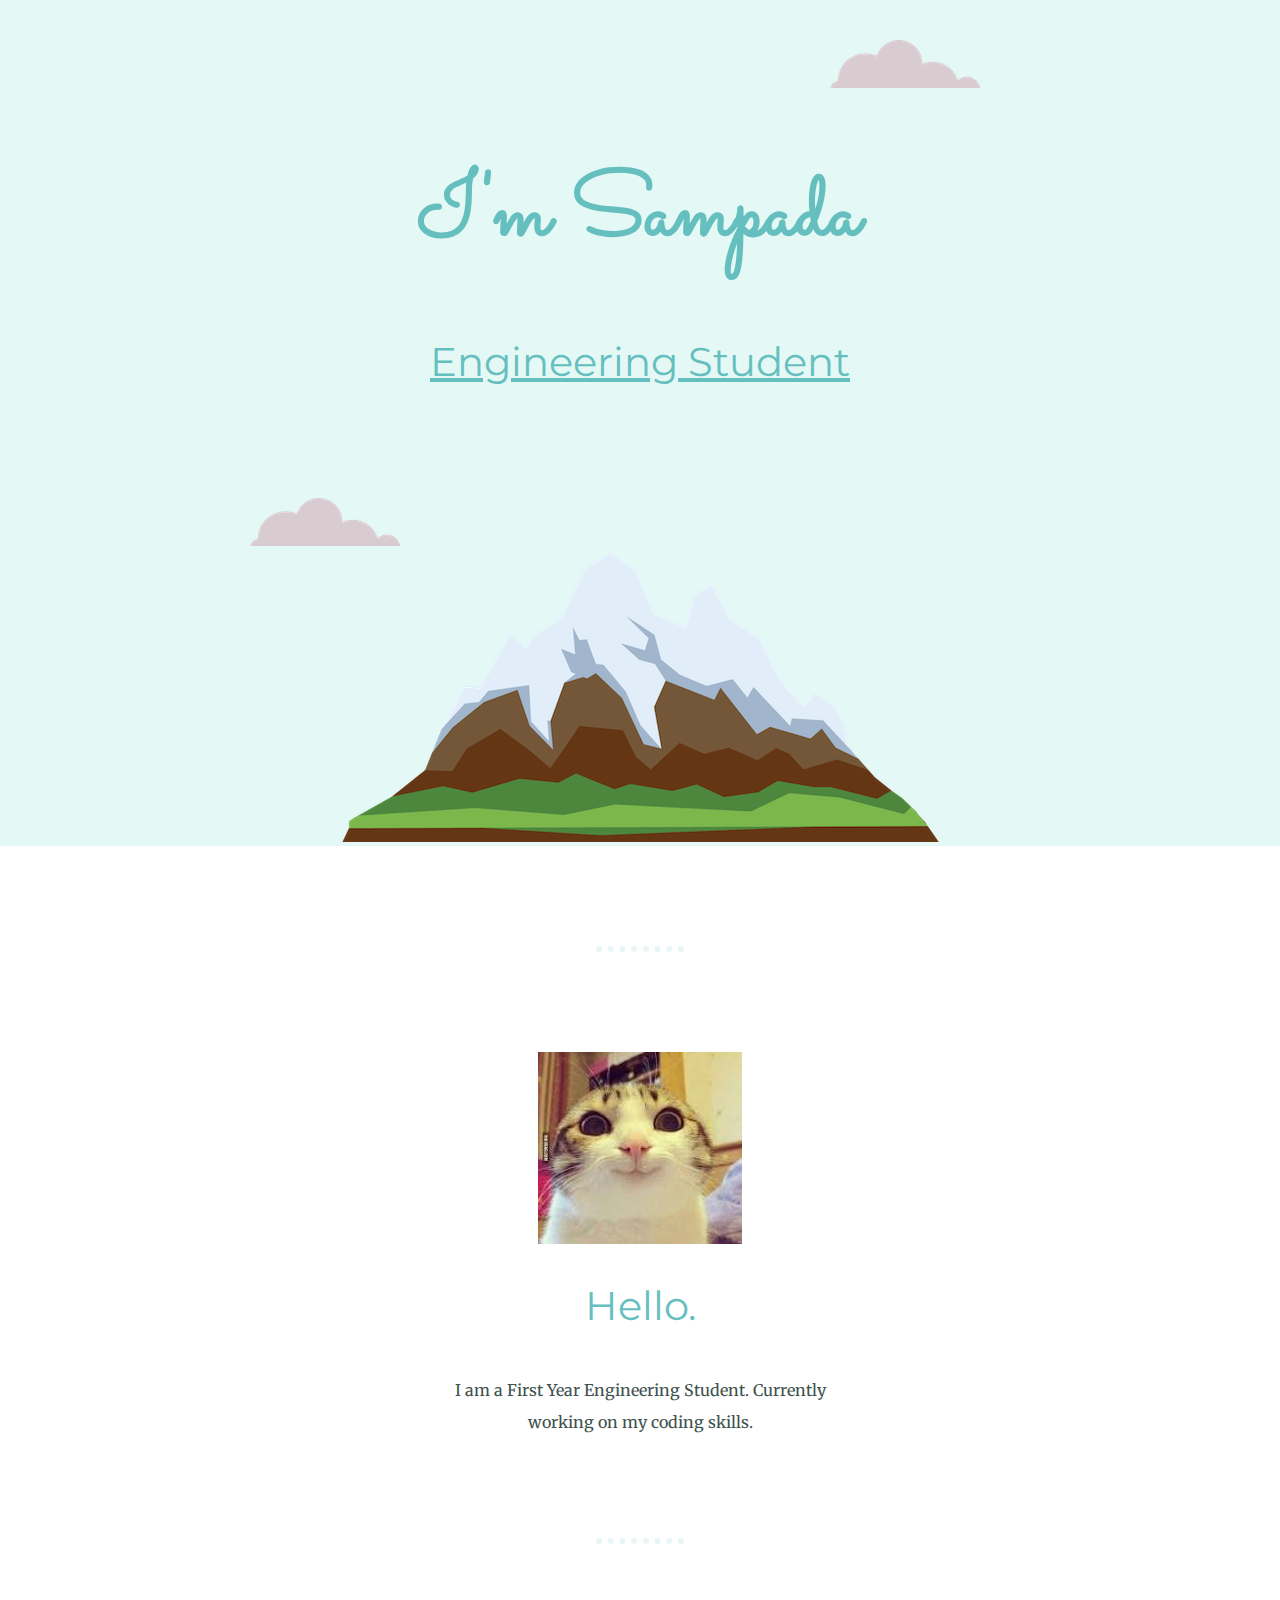
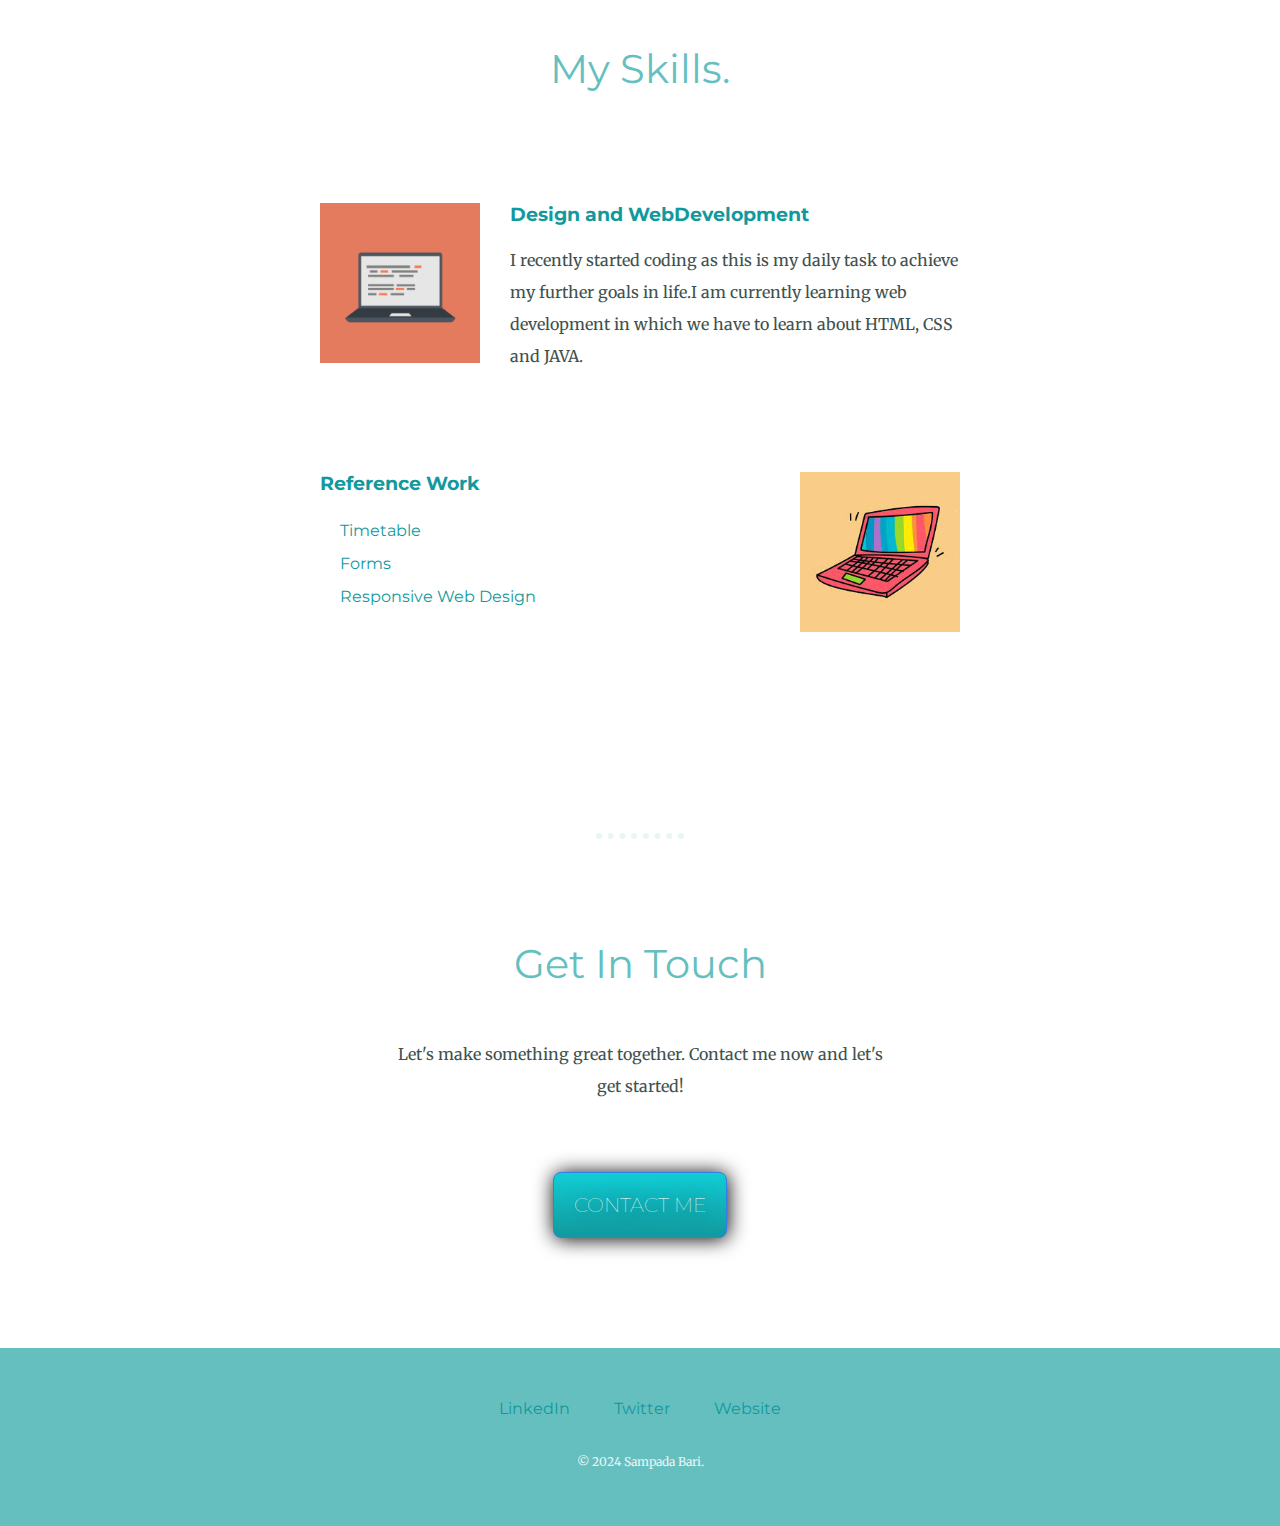
<file: index.html>
<!DOCTYPE html>
<html lang="en">
<head>
    <meta charset="UTF-8">
    <meta name="viewport" content="width=device-width, initial-scale=1.0">
    <title>Sampada Bari</title>
    <link rel="stylesheet" href="css/styles.css">
    <link rel="icon" href="favicon (4).ico">
    <link rel="preconnect" href="https://fonts.googleapis.com">
    <link rel="preconnect" href="https://fonts.gstatic.com" crossorigin>
    <link href="https://fonts.googleapis.com/css2?family=Merriweather:ital,wght@0,300;0,400;0,700;0,900;1,300;1,400;1,700;1,900&family=Montserrat:ital,wght@0,100..900;1,100..900&family=Sacramento&display=swap" rel="stylesheet"></head>
<body>
    <div class="top-container">
        <img class="top-cloud" src="images/cloud.png" alt="cloud-img">
        <h1>I'm Sampada</h1>
        <h2>
          <p><span class="Student">Engineering Student</span></p>
        </h2>
        <img class="bottom-cloud" src="images/cloud.png" alt="cloud-img">
        <img src="images/mountain.png" alt="mountain-img">
    </div>
    <hr>
    <div class="middle-container">
        <div class="profile">
              <img src="[data-uri]" alt="A picture by sampada">
              <h2>Hello.</h2>
              <p class="intro">I am a First Year Engineering Student. Currently working on my coding skills.    </p>
        </div>
        <hr>
        <div class="skills">
            <h2>My Skills.</h2>
            <div class="skill-row">
                <img class="computer" src="images/computer.png" alt="computer-img">
                <h3>Design and WebDevelopment</h3>
                <p>I recently started coding as this is my daily task to achieve my further goals in life.I am 
                    currently learning web development in which we have to learn about HTML, CSS and JAVA. </p>
            </div>
            <div class="skill-row">
                <img class="laptop" src="laptop.jpg" alt="claptop-img">
                <h3>Reference Work</h3>
                <p>
                    <a href="LabTen.html">Timetable</a><br>
                    <a href="LabEleven.html">Forms</a><br>
                    <a href="LabThirteen.html">Responsive Web Design</a>
                </p>
            </div>
        </div>
        <br>
        <hr>
        <div class="contact-me">
              <h2>Get In Touch</h2>
              <p class="contact-message">Let's make something great together. Contact me now and let's get started!</p>
              <a class="btn" href="contactMe.html">CONTACT ME</a>
        </div>
    </div>
          
          
    <div class="bottom-container">
        <a class="footer-link" href="https://www.linkedin.com/">LinkedIn</a>
        <a class="footer-link" href="https://twitter.com/">Twitter</a>
        <a class="footer-link" href="https://www.appbrewery.co/">Website</a>
        <p class="copyright">© 2024 Sampada Bari.</p>
    </div>
    
</body>
</html>
</file>
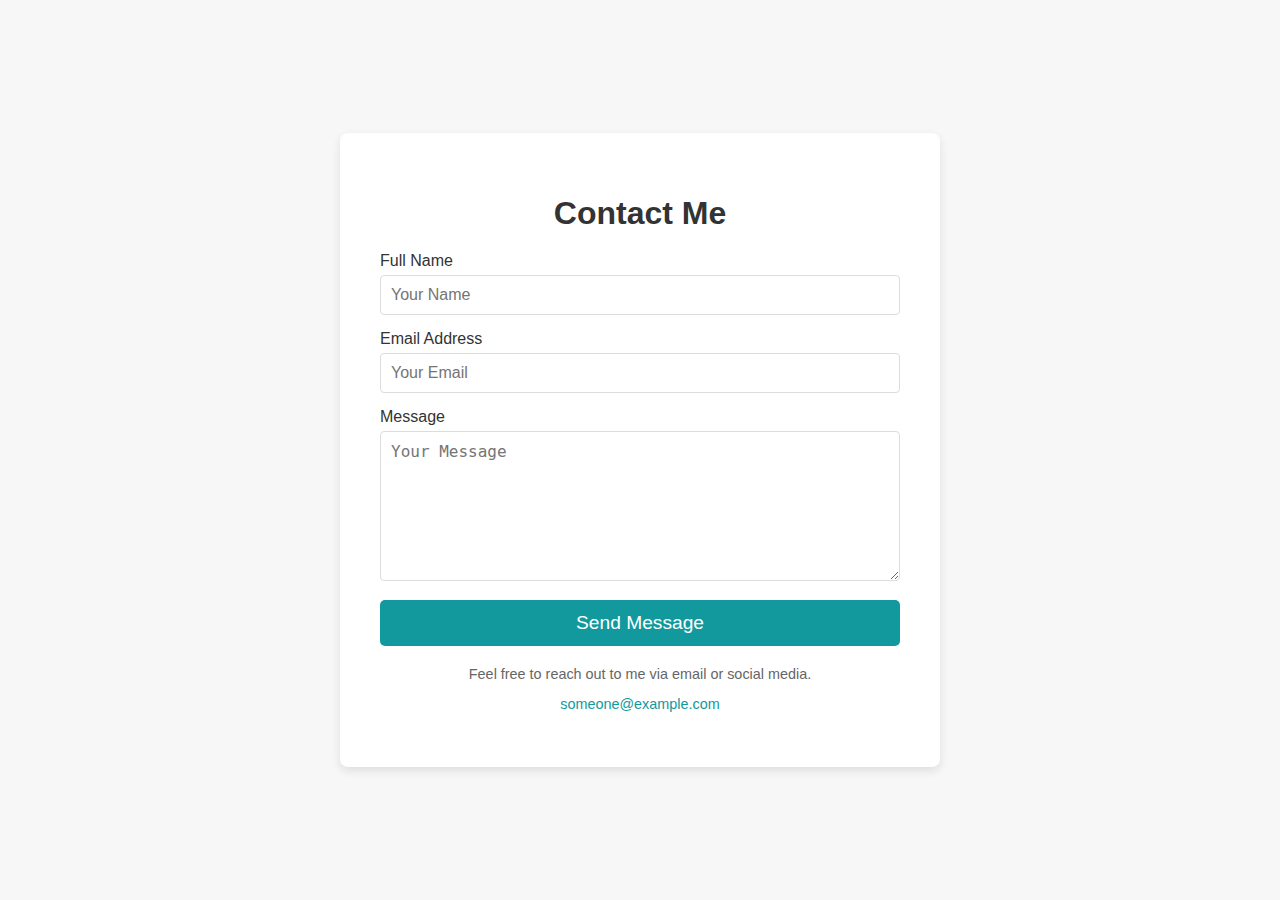
<file: contactMe.html>
<!DOCTYPE html>
<html lang="en">
<head>
    <meta charset="UTF-8">
    <meta name="viewport" content="width=device-width, initial-scale=1.0">
    <meta http-equiv="X-UA-Compatible" content="ie=edge">
    <title>Contact Me</title>
    <style>
        body {
            font-family: 'Arial', sans-serif;
            background-color: #f7f7f7;
            margin: 0;
            padding: 0;
            display: flex;
            justify-content: center;
            align-items: center;
            height: 100vh;
        }
        
        .container {
            background-color: #fff;
            box-shadow: 0 4px 10px rgba(0, 0, 0, 0.1);
            border-radius: 8px;
            padding: 40px;
            width: 90%;
            max-width: 600px;
            box-sizing: border-box;
        }

        h1 {
            text-align: center;
            font-size: 2rem;
            color: #333;
            margin-bottom: 20px;
        }

        .form-group {
            margin-bottom: 15px;
        }

        .form-group label {
            display: block;
            font-size: 1rem;
            color: #333;
            margin-bottom: 5px;
        }

        .form-group input,
        .form-group textarea {
            width: 100%;
            padding: 10px;
            border: 1px solid #ddd;
            border-radius: 4px;
            font-size: 1rem;
            color: #333;
            box-sizing: border-box;
        }

        .form-group input:focus,
        .form-group textarea:focus {
            outline: none;
            border-color: #11999E;
        }

        .form-group textarea {
            resize: vertical;
            min-height: 150px;
        }

        button {
            background-color: #11999E;
            color: #fff;
            padding: 12px 20px;
            border: none;
            border-radius: 5px;
            font-size: 1.2rem;
            cursor: pointer;
            width: 100%;
            transition: background-color 0.3s ease;
        }

        button:hover {
            background-color: #11CDD4;
        }

        .footer {
            text-align: center;
            margin-top: 20px;
            font-size: 0.9rem;
            color: #666;
        }

        .footer a {
            text-decoration: none;
            color: #11999E;
        }

        .footer a:hover {
            text-decoration: underline;
        }
    </style>
</head>
<body>

    <div class="container">
        <h1>Contact Me</h1>

        <form action="#" method="post">
            <div class="form-group">
                <label for="name">Full Name</label>
                <input type="text" id="name" name="name" placeholder="Your Name" required>
            </div>

            <div class="form-group">
                <label for="email">Email Address</label>
                <input type="email" id="email" name="email" placeholder="Your Email" required>
            </div>

            <div class="form-group">
                <label for="message">Message</label>
                <textarea id="message" name="message" placeholder="Your Message" required></textarea>
            </div>

            <button type="submit">Send Message</button>
        </form>

        <div class="footer">
            <p>Feel free to reach out to me via email or social media.</p>
            <p><a href="mailto:someone@example.com">someone@example.com</a></p>
        </div>
    </div>

</body>
</html>
</file>
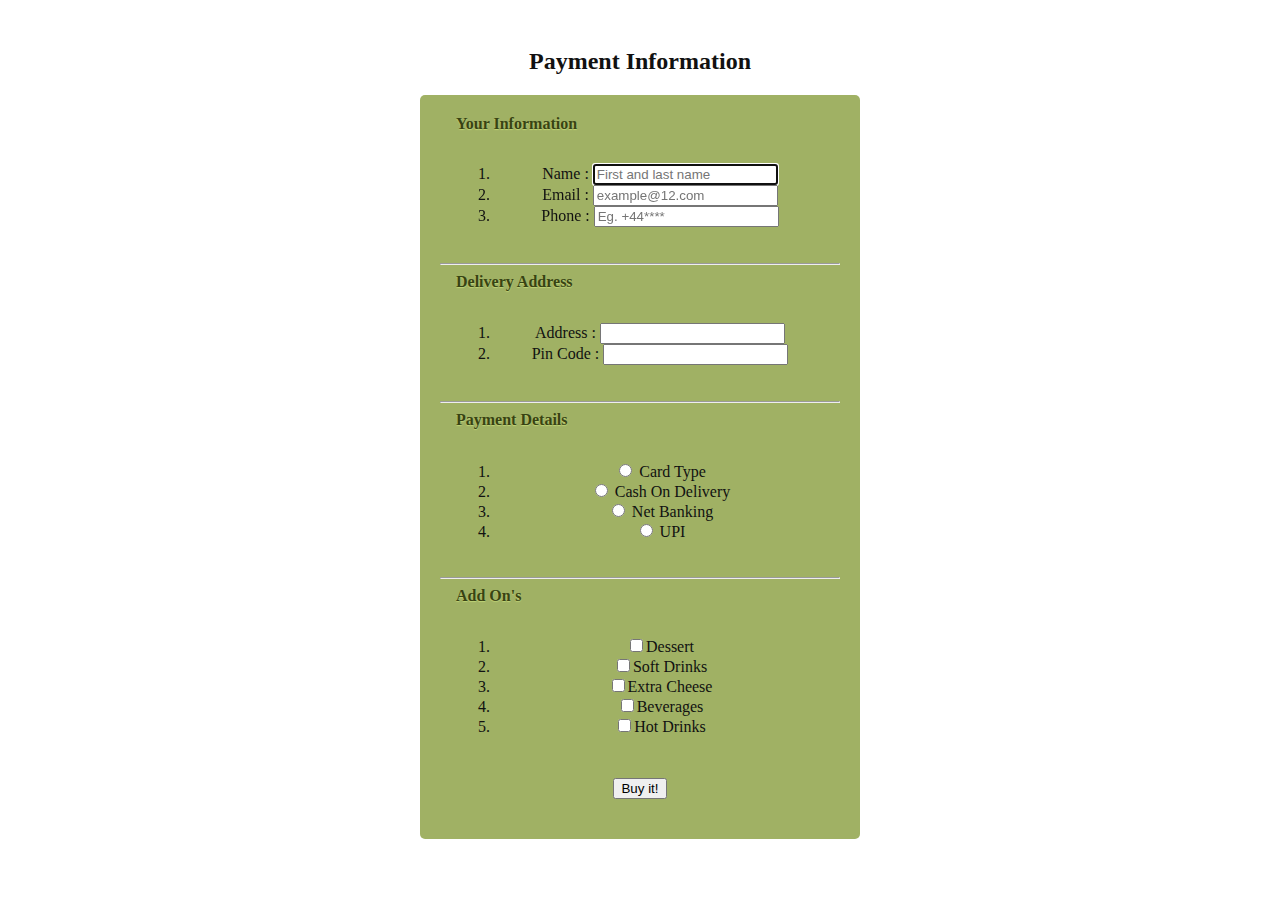
<file: LabEleven.html>
<!DOCTYPE html>
<html lang="en">
<head>
    <meta charset="UTF-8">
    <meta name="viewport" content="width=device-width, initial-scale=1.0">
    <title>Document</title>
    <style>
        body {
	        background-color: #ffffff;
	        color: #111111;
	        font-family: Georgia, "Times New Roman", Times, serif;
	        padding: 20px;
        }

        form {
            background-color: #a0b164;
            border-radius: 5px;
	        padding: 20px;
	        width: 400px;
        }

        legend {
            color: #384313;
            font-size: 16px;
            font-weight: bold;
            padding-bottom: 10px;
            text-shadow: 0 1px 1px #c0d576;
        }

        fieldset {
            border: none;
            margin-bottom: 10px;
        }
        
        
     </style>
</head>
<body>
    <!-- 9-12-2024 SAMPADA BARI B-tech Comp Div-A  LAB 11 -->
     <center>
        <h2>Payment Information</h2>
        <form>    
            <fieldset>
                <legend>Your Information</legend>
                <ol>
                    <li>
                        Name : <input id=name name=name type=text placeholder="First and last name" required autofocus>
                    </li>
                    <li>
                        Email : <input id=email name=email type=email placeholder="example@12.com" required>
                    </li>
                    <li>
                        Phone : <input id=phone name=phone type=tel placeholder="Eg. +44****" required>
                    </li>
                </ol>
            </fieldset>
            <hr>
            <fieldset>
            <legend>Delivery Address</legend>
                <ol>
                    <li>
                        Address : <input id="Add" name="Address" >
                    </li>
                    <li>
                        Pin Code : <input id="PinCo" name="Pincode" type="number" required autofocus>
                    </li>
                </ol>
            </fieldset>
            <hr>
            <fieldset>
                <legend>Payment Details</legend>
                <ol>
                    <li>
                       <input type="radio" name="details" value="Card"> Card Type 
                    </li>    
                    <li>
                        <input type="radio" name="details" value="Cash"> Cash On Delivery 
                    </li>
                    <li>
                        <input type="radio" name="details" value="NetB"> Net Banking
                    </li>
                    <li>
                        <input type="radio" name="details" value="UPI"> UPI
                    </li>
                </ol> 
            </fieldset>
            <hr>
            <fieldset>
                <legend>Add On's</legend>
                <ol>
                    <li>
                        <input type="checkbox" name="chkOne" value="Dessert">Dessert
                    </li>
                    <li>
                        <input type="checkbox" name="chkTwo" value="SoftDrinks">Soft Drinks
                    </li>
                    <li>
                        <input type="checkbox" name="chkThree" value="ExtraCheese">Extra Cheese 
                    </li>
                    <li>
                        <input type="checkbox" name="chkFour" value="Beverages">Beverages
                    </li>
                    <li>
                        <input type="checkbox" name="chkFive" value="hotDrinks">Hot Drinks
                    </li>
                </ol>
            </fieldset>
            <fieldset>
                <button type=submit>Buy it!</button>
            </fieldset>
        </form>
     </center>
    

</body>
</html>
</file>
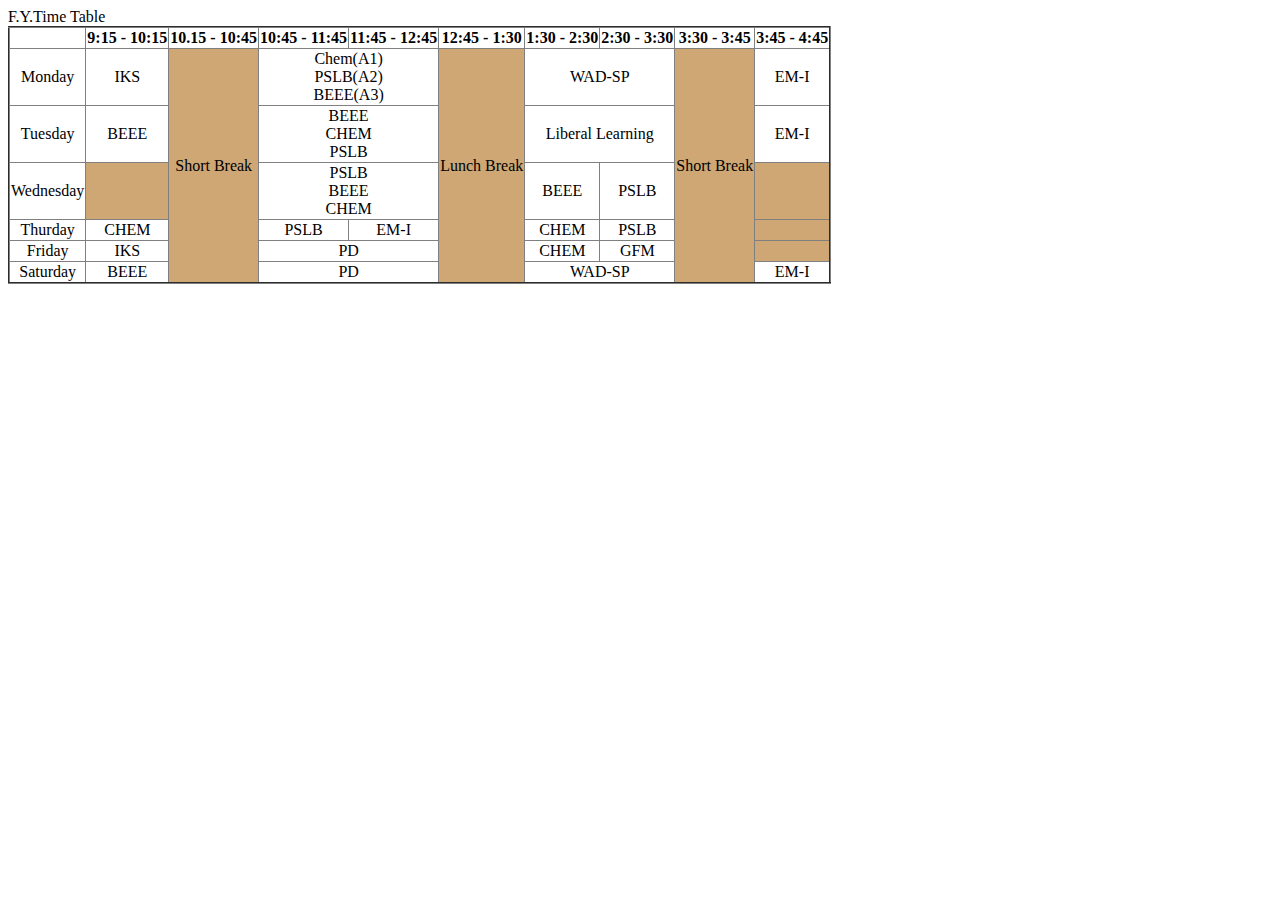
<file: LabTen.html>
<!DOCTYPE html>
<html lang="en">
<head>
    <meta charset="UTF-8">
    <meta name="viewport" content="width=device-width, initial-scale=1.0">
    <title>Document</title>
</head>
<body>
    <!-- 7-12-2024 SAMPADA BARI B-tech Comp Div-A  LAB 10 -->
    <caption>F.Y.Time Table</caption>
    <table border="2px" style="border-collapse: collapse; text-align: center;">
        <tr>
            <th></th>
            <th>9:15 - 10:15</th>
            <th>10.15 - 10:45</th>
            <th>10:45 - 11:45</th>
            <th>11:45 - 12:45</th>
            <th>12:45 - 1:30</th>
            <th>1:30 - 2:30</th>
            <th>2:30 - 3:30</th>
            <th>3:30 - 3:45</th>
            <th>3:45 - 4:45</th>
        </tr>
        <tr>
            <td>Monday</td>
            <td>IKS</td>
            <td rowspan="8" style="background-color: #cea775;">Short Break</td>
            <td colspan="2">Chem(A1)<br>
                PSLB(A2)<br>
                BEEE(A3)</td>
            <td rowspan="8" style="background-color: #cea775;">Lunch Break</td>
            <td colspan="2">WAD-SP</td>
            <td rowspan="8" style="background-color: #cea775;">Short Break</td>
            <td>EM-I</td>
        </tr>
        <tr>
            <td>Tuesday</td>
            <td>BEEE</td>
            <td colspan="2">BEEE<br>
                CHEM<br>
                PSLB<br></td>
            <td colspan="2">Liberal Learning</td> 
            <td>EM-I</td>    
        </tr>
        <tr>
            <td>Wednesday</td>
            <td style="background-color: #cea775;"></td>
            <td colspan="2">PSLB<br>
                BEEE<br>
                CHEM<br></td>
            <td>BEEE</td>
            <td>PSLB</td>
            <td style="background-color: #cea775;"></td>
            
        </tr>
        <tr>
            <td>Thurday</td>
            <td>CHEM</td>
            <td>PSLB</td>
            <td>EM-I</td>
            <td>CHEM</td>
            <td>PSLB</td>
            <td style="background-color: #cea775;"></td>
        </tr>
        <tr>
            <td>Friday</td>
            <td>IKS</td>
            <td colspan="2">PD</td>
            <td>CHEM</td>
            <td>GFM</td>
            <td style="background-color: #cea775;"></td>
        </tr>
        <tr>
            <td>Saturday</td>
            <td>BEEE</td>
            <td colspan="2">PD</td>
            <td colspan="2">WAD-SP</td>
            <td>EM-I</td>
        </tr>
    </table>
</body>
</html>
</file>
<file: css/styles.css>
body{
    color:#40514E;
    margin: 0;
    text-align: center;
    font-family: "Merriweather", serif;
}

h1{
    color:  #66BFBF;
    font-size: 562.5%;
    margin: 50px auto 0 auto;
    font-family: "Sacramento", cursive;
    
}
h2{
    color:  #66BFBF;
    font-size: 2.5rem;
    font-family: "Montserrat", sans-serif;
    font-weight: normal;
    padding-bottom: 10px;
    
}
h3{
    color: #11999E;
    font-family: "Montserrat", sans-serif;
}
p{
    line-height: 2;
}
hr{
    border: dotted #EAF6F6 6px;
    border-bottom: none;
    width: 6%;
    margin: 100px auto;
}

a{
    color: #11999E;
    font-family: "Montserrat", sans-serif;
    margin: 10px 20px;
    text-decoration: none;
}

a:hover{
    color: #EAF6F6;
}


.top-container{
    background-color: #E4F9F5;
    position:relative;
    padding-top: 100px;
}
span{
    text-decoration: underline;
}
.top-cloud{
    position: absolute;   
    right: 300px;
    top: 40px;
}
.bottom-cloud{
    position: absolute;  
    left: 250px;
    bottom: 300px; 
}
.intro{
    width: 30%;
    margin: auto;
}
.contact-message{
    width: 40%;
    margin: 40px auto 60px;
}
.copyright{
    color: #EAF6F6;
    font-size: 0.75rem;
    padding: 20px 0px;
}
.skill-row{
    width: 50%;
    margin: 100px auto 100px auto;
    text-align: left;
}
.computer{
    width: 25%;
    float: left;
    margin-right: 30px;
}
.laptop{
    width: 25%;
    float: right;
    margin-left: 30px;
}

.middle-container{
   margin: 100px 0;
} 

.bottom-container{
    background-color: #66BFBF;
    padding: 50px 0 20px;
}

.btn {
    background: #11CDD4;
   background-image: -webkit-linear-gradient(top, #11CDD4, #11999E);
   background-image: -moz-linear-gradient(top, #11CDD4, #11999E);
   background-image: -ms-linear-gradient(top, #11CDD4, #11999E);
   background-image: -o-linear-gradient(top, #11CDD4, #11999E);
   background-image: -webkit-gradient(to bottom, #11CDD4, #11999E);
   -webkit-border-radius: 8px;
   -moz-border-radius: 8px;
   border-radius: 8px;
   color: #FFFFFF;
   font-family: "Montserrat", sans-serif;
   font-size: 20px;
   font-weight: 100;
   padding: 20px;
   -webkit-box-shadow: 1px 1px 20px 0 #000000;
   -moz-box-shadow: 1px 1px 20px 0 #000000;
   box-shadow: 1px 1px 20px 0 #000000;
   text-shadow: 1px 1px 20px #000000;
   border: solid #337FED 1px;
   text-decoration: none;
   display: inline-block;
   cursor: pointer;
   text-align: center;
}
 
 
.btn:hover {
    border: solid #337FED 1px;
    background: #30E3CB;
    background-image: -webkit-linear-gradient(top, #30E3CB, #2BC4AD);
    background-image: -moz-linear-gradient(top, #30E3CB, #2BC4AD);
    background-image: -ms-linear-gradient(top, #30E3CB, #2BC4AD);
    background-image: -o-linear-gradient(top, #30E3CB, #2BC4AD);
    background-image: -webkit-gradient(to bottom, #30E3CB, #2BC4AD);
    -webkit-border-radius: 20px;
    -moz-border-radius: 20px;
    border-radius: 20px;
    text-decoration: none;
 }
</file>
